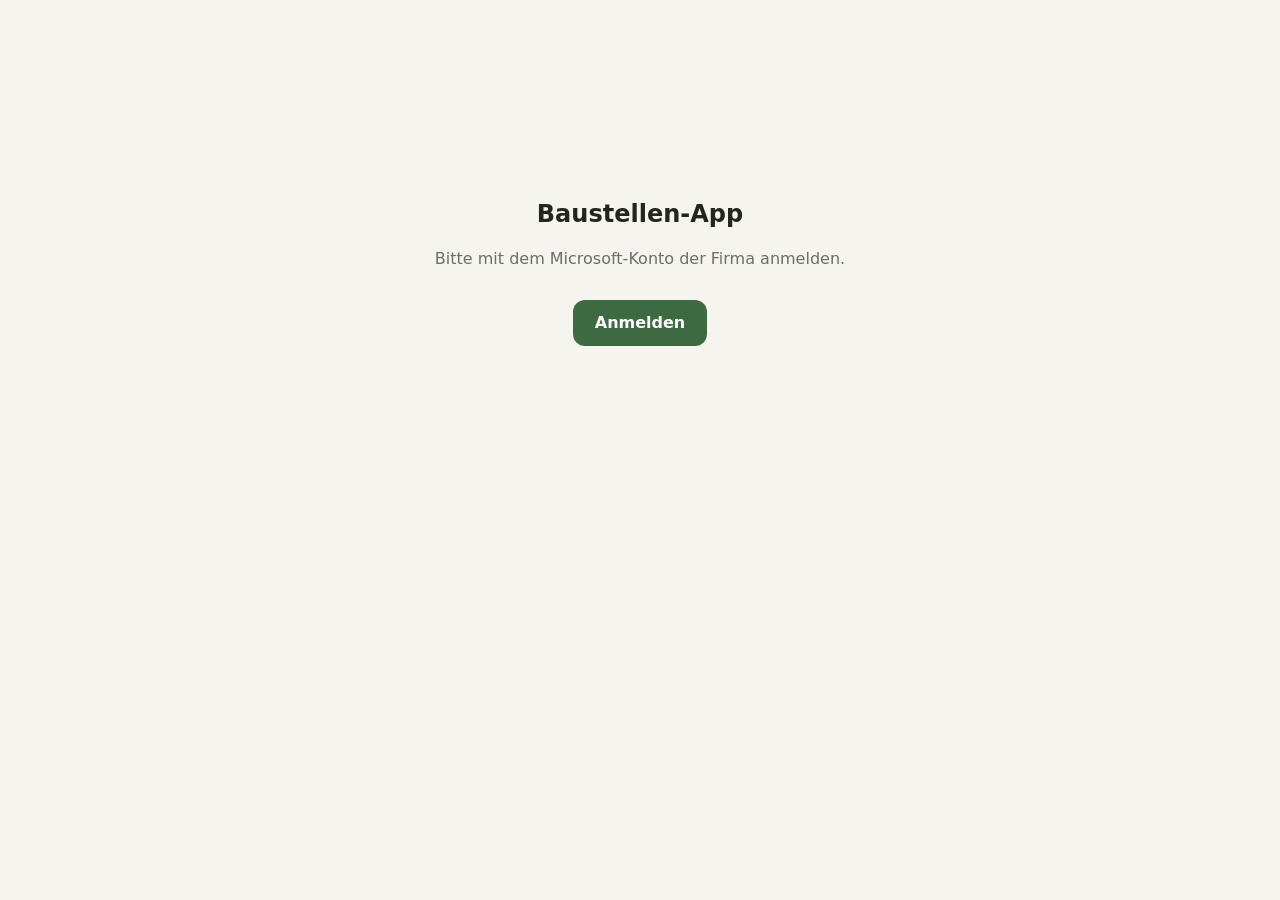
<file: index.html>
﻿<!doctype html>
<html lang="de">
<head>
<meta charset="utf-8">
<meta name="viewport" content="width=device-width, initial-scale=1, viewport-fit=cover">
<title>Baustellen-App</title>
<meta name="theme-color" content="#3d6a41">
<meta name="apple-mobile-web-app-capable" content="yes">
<meta name="mobile-web-app-capable" content="yes">
<meta name="apple-mobile-web-app-title" content="Baustelle">
<meta name="apple-mobile-web-app-status-bar-style" content="default">
<link rel="manifest" href="manifest.webmanifest">
<link rel="icon" href="icons/icon-192.png">
<link rel="apple-touch-icon" href="icons/apple-touch-icon.png">
<link rel="stylesheet" href="style.css?v=28">
</head>
<body>
<div id="app"></div>

<div id="viewer" hidden>
  <div class="v-bar">
    <button id="v-close" aria-label="Schließen">✕</button>
    <div id="v-title" class="v-title"></div>
    <button id="v-prev" aria-label="Vorherige Seite">‹</button>
    <span id="v-page" class="v-page"></span>
    <button id="v-next" aria-label="Nächste Seite">›</button>
    <button id="v-fit" aria-label="Ganzen Plan einpassen">⤢</button>
    <button id="v-ext" aria-label="Original-PDF im Browser öffnen">↗</button>
  </div>
  <div class="v-tools" id="v-tools">
    <button id="t-draw" aria-label="Mit dem Finger zeichnen (der Stift zeichnet immer)"><svg class="ic" viewBox="0 0 24 24"><path d="M17 3l4 4L8 20H4v-4z"/><path d="m14 6 4 4"/></svg></button>
    <button class="col on" data-c="#d62828" style="--c:#d62828" aria-label="Rot"></button>
    <button class="col" data-c="#1d4ed8" style="--c:#1d4ed8" aria-label="Blau"></button>
    <button class="col" data-c="#111111" style="--c:#111111" aria-label="Schwarz"></button>
    <button class="col" data-c="#ffd60a" data-a="0.45" data-m="4" style="--c:#ffd60a" aria-label="Marker gelb"></button>
    <button class="wd" data-w="2" aria-label="Dünn"><i style="height:2px"></i></button>
    <button class="wd on" data-w="4" aria-label="Mittel"><i style="height:4px"></i></button>
    <button class="wd" data-w="8" aria-label="Dick"><i style="height:7px"></i></button>
    <button id="t-erase" aria-label="Radierer: Skizze oder Messung antippen, um sie zu löschen"><svg class="ic" viewBox="0 0 24 24"><path d="M7 21h13"/><path d="M5.5 16.5 15 7l4 4-8.5 8.5H7.5z"/><path d="m10 12 4 4"/></svg></button>
    <button id="t-text" aria-label="Text einfügen: Stelle anklicken und schreiben, Enter = fertig. Vorhandenen Text anklicken = ändern, ziehen = verschieben"><svg class="ic" viewBox="0 0 24 24"><path d="M5 6V4h14v2"/><path d="M12 4v16"/><path d="M9 20h6"/></svg></button>
    <button id="t-rechteck" aria-label="Rechteck aufziehen (mit Umschalttaste: Quadrat)"><svg class="ic" viewBox="0 0 24 24"><rect x="4" y="6" width="16" height="12" rx="1"/></svg></button>
    <button id="t-kreis" aria-label="Kreis aufziehen (mit Umschalttaste: exakter Kreis)"><svg class="ic" viewBox="0 0 24 24"><circle cx="12" cy="12" r="8"/></svg></button>
    <button id="t-pfeil" aria-label="Pfeil ziehen: vom Anfang zur Spitze"><svg class="ic" viewBox="0 0 24 24"><path d="M5 19 18 6"/><path d="M10 6h8v8"/></svg></button>
    <span class="v-sep"></span>
    <button id="t-mline" aria-label="Strecke messen: Punkte antippen, dann Fertig"><svg class="ic" viewBox="0 0 24 24"><path d="M3 17 17 3l4 4L7 21z"/><path d="m7 13 2 2m1-5 2 2m1-5 2 2"/></svg></button>
    <button id="t-marea" aria-label="Fläche messen: Eckpunkte antippen, dann Fertig"><svg class="ic" viewBox="0 0 24 24"><path d="M4 8l7-5 9 6-3 11H6z" fill="currentColor" fill-opacity=".15"/><circle cx="4" cy="8" r="1.4"/><circle cx="11" cy="3" r="1.4"/><circle cx="20" cy="9" r="1.4"/><circle cx="17" cy="20" r="1.4"/><circle cx="6" cy="20" r="1.4"/></svg></button>
    <button id="t-scale" class="t-txt" aria-label="Maßstab des Plans einstellen oder kalibrieren">1:?</button>
    <span class="v-sep"></span>
    <button id="t-undo" aria-label="Rückgängig: letzte Skizze oder Messung zurücknehmen"><svg class="ic" viewBox="0 0 24 24"><path d="M9 14 4 9l5-5"/><path d="M4 9h10.5a5.5 5.5 0 0 1 0 11H11"/></svg></button>
    <button id="t-eye" aria-label="Skizzen und Messungen ein- oder ausblenden"><svg class="ic" viewBox="0 0 24 24"><path d="M2 12s3.5-7 10-7 10 7 10 7-3.5 7-10 7S2 12 2 12z"/><circle cx="12" cy="12" r="3"/><path class="ic-aus" d="M3 3l18 18"/></svg></button>
    <button id="t-clear" aria-label="Alle Skizzen und Messungen auf diesem Plan löschen"><svg class="ic" viewBox="0 0 24 24"><path d="M3 6h18"/><path d="M8 6V4h8v2"/><path d="M6 6l1 14h10l1-14"/><path d="M10 11v5m4-5v5"/></svg></button>
    <span class="v-sep"></span>
    <button id="t-shot" aria-label="Ausschnitt als Bild teilen: genau das, was gerade zu sehen ist, als JPEG"><svg class="ic" viewBox="0 0 24 24"><path d="M3 8V5a2 2 0 0 1 2-2h3m8 0h3a2 2 0 0 1 2 2v3m0 8v3a2 2 0 0 1-2 2h-3M8 21H5a2 2 0 0 1-2-2v-3"/><circle cx="12" cy="12" r="3.5"/></svg></button>
    <button id="t-share" aria-label="Ganzen Plan teilen (PDF, mit Skizzen)"><svg class="ic" viewBox="0 0 24 24"><path d="M12 15V3"/><path d="m7.5 7.5 4.5-4.5 4.5 4.5"/><path d="M8 11H6a2 2 0 0 0-2 2v7a2 2 0 0 0 2 2h12a2 2 0 0 0 2-2v-7a2 2 0 0 0-2-2h-2"/></svg></button>
  </div>
  <div id="v-wrap">
    <div id="v-stage"><canvas id="v-canvas"></canvas></div><canvas id="v-hi"></canvas><canvas id="v-ink"></canvas>
    <div class="v-panel" id="v-scale" hidden>
      <div class="v-panel-row"><b>Maßstab des Plans</b><button id="v-scale-close" aria-label="Schließen">✕</button></div>
      <p class="hint">Für Strecke und Fläche muss der Maßstab bekannt sein.</p>
      <select id="v-scale-sel">
        <option value="">Maßstab wählen …</option>
        <option value="20">1 : 20</option>
        <option value="25">1 : 25</option>
        <option value="50">1 : 50</option>
        <option value="75">1 : 75</option>
        <option value="100">1 : 100</option>
        <option value="150">1 : 150</option>
        <option value="200">1 : 200</option>
        <option value="250">1 : 250</option>
        <option value="500">1 : 500</option>
        <option value="1000">1 : 1000</option>
      </select>
      <button class="wide" id="v-scale-calib">Stattdessen kalibrieren: bekannte Strecke antippen</button>
    </div>
  </div>
  <div id="v-msg" class="v-msg"></div>
</div>

<script src="config.js?v=28"></script>
<script src="lib/msal-browser.min.js"></script>
<script src="lib/pdf.min.js"></script>
<script src="app.js?v=28"></script>
<script src="ink.js?v=28"></script>
</body>
</html>
</file>
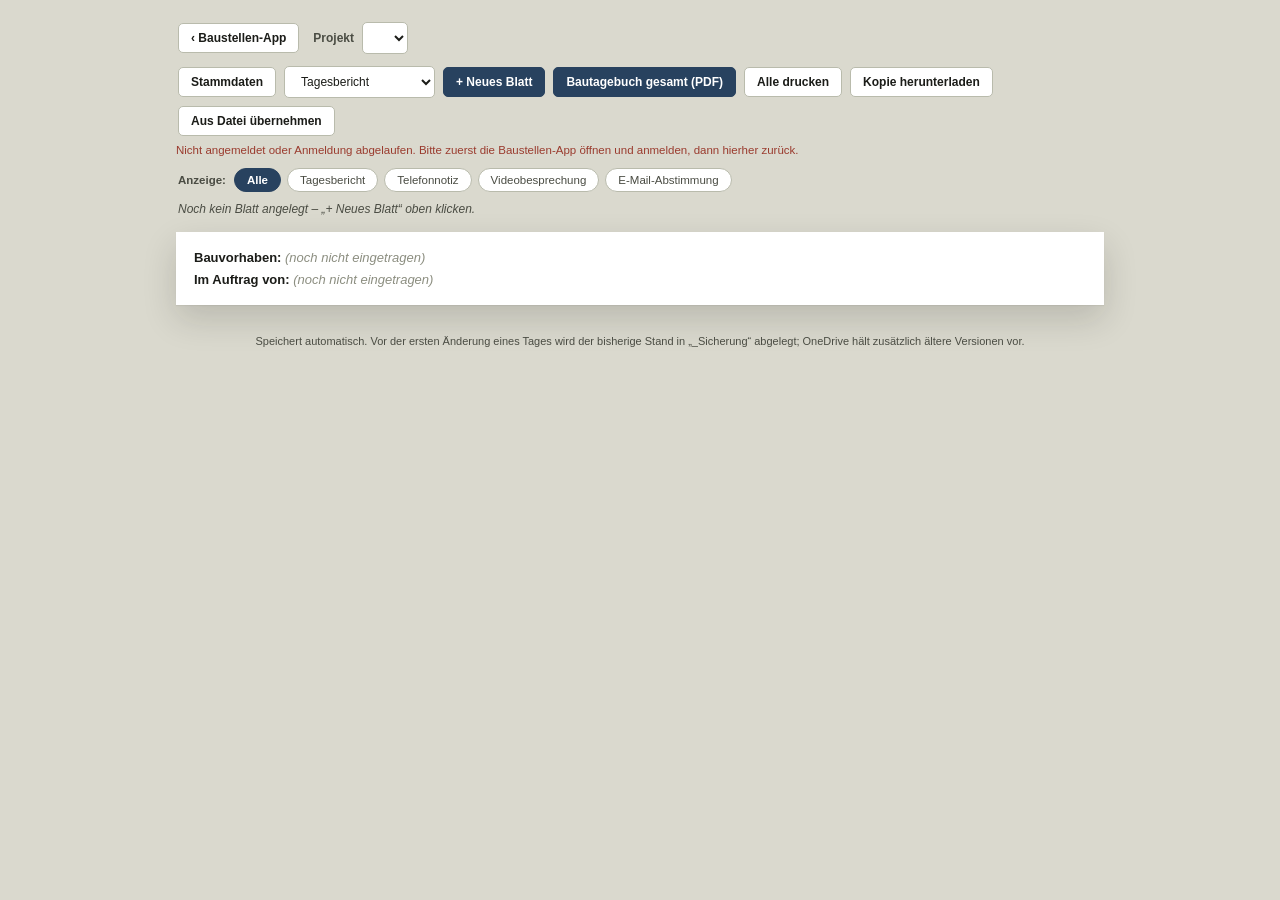
<file: bautagebuch.html>
<!doctype html>
<html lang="de">
<head>
<meta charset="utf-8">
<meta name="viewport" content="width=device-width, initial-scale=1">
<title>Bautagebuch</title>
<link rel="icon" href="icons/icon-192.png">
<link rel="stylesheet" href="bautagebuch.css?v=2">
</head>
<body>
<div class="app loading" id="appRoot">

  <div class="projbar">
    <a class="btn" href="./">&lsaquo; Baustellen-App</a>
    <label class="projbar-l" for="projSel">Projekt</label>
    <select class="btn type-select" id="projSel"></select>
  </div>

  <div class="toolbar">
    <button class="btn" id="stammdatenBtn">Stammdaten</button>
    <select class="btn type-select" id="newSheetType" title="Art des neuen Blatts">
      <option value="tagesbericht">Tagesbericht</option>
      <option value="telefonnotiz">Telefonnotiz</option>
      <option value="videobesprechung">Videobesprechung</option>
      <option value="email">E-Mail-Abstimmung</option>
    </select>
    <button class="btn primary" id="addDayBtn">+ Neues Blatt</button>
    <button class="btn primary" id="gesamtBtn" title="Alle Blätter als ein PDF im Projektordner ablegen">Bautagebuch gesamt (PDF)</button>
    <button class="btn" id="printAllBtn">Alle drucken</button>
    <button class="btn" id="exportBtn" title="Kopie mit allen Fotos als eine Datei herunterladen">Kopie herunterladen</button>
    <button class="btn" id="importBtn" title="Export aus dem alten Bautagebuch-Tool übernehmen">Aus Datei übernehmen</button>
    <input type="file" id="importFile" accept="application/json" style="display:none">
    <span class="save-note" id="saveNote">&nbsp;</span>
  </div>
  <div class="toolbar-note" id="toolbarNote">&nbsp;</div>
  <div class="konflikt" id="konfliktBox" hidden></div>

  <div class="filter-row" id="filterRow">
    <span class="filter-label">Anzeige:</span>
    <button type="button" class="filter-chip active" data-filter="all">Alle</button>
    <button type="button" class="filter-chip" data-filter="tagesbericht">Tagesbericht</button>
    <button type="button" class="filter-chip" data-filter="telefonnotiz">Telefonnotiz</button>
    <button type="button" class="filter-chip" data-filter="videobesprechung">Videobesprechung</button>
    <button type="button" class="filter-chip" data-filter="email">E-Mail-Abstimmung</button>
  </div>

  <div class="day-nav" id="dayNav"></div>

  <div class="project-head">
    <div class="row"><b>Bauvorhaben:</b> <span id="bauvorhabenDisplay" class="ph-value"></span></div>
    <div class="row"><b>Im Auftrag von:</b> <span id="auftraggeberDisplay" class="ph-value"></span></div>
  </div>

  <div id="daysContainer"></div>

  <footer class="note"><span id="storeHint"></span><br>Speichert automatisch. Vor der ersten &Auml;nderung eines Tages wird der bisherige Stand in &bdquo;_Sicherung&ldquo; abgelegt; OneDrive h&auml;lt zus&auml;tzlich &auml;ltere Versionen vor.</footer>

  <div class="modal-overlay" id="stammdatenOverlay">
    <div class="modal-panel">
      <div class="modal-head"><h2>Stammdaten</h2><button type="button" class="modal-close" id="stammdatenClose">&times;</button></div>
      <div class="modal-body">
        <p class="modal-hint">Gilt projektweit und wird als Vorschlag f&uuml;r neue Bl&auml;tter &uuml;bernommen &ndash; einzelne Bl&auml;tter lassen sich trotzdem individuell anpassen.</p>
        <label class="modal-field">Bauvorhaben<input type="text" id="sdBauvorhaben" placeholder="z. B. Freianlagen Albsiedlung Karlsruhe"></label>
        <label class="modal-field">Im Auftrag von<input type="text" id="sdAuftraggeber" placeholder="z. B. B&uuml;ro Hink Landschaftsarchitektur GmbH"></label>
        <label class="modal-field">Verfasser (Rolle)<input type="text" id="sdVerfasserRolle" placeholder="M. Eng. Christian Kulle, freier Landschaftsarchitekt"></label>
        <label class="modal-field">Ort/Art (Standard f&uuml;r neue Tage)<input type="text" id="sdOrtArt" placeholder="z. B. Baustelle, ..."></label>
      </div>
      <div class="modal-foot"><button type="button" class="btn primary" id="stammdatenDone">Fertig</button></div>
    </div>
  </div>
</div>

<script src="config.js?v=11"></script>
<script src="lib/msal-browser.min.js"></script>
<script src="bautagebuch.js?v=3"></script>
</body>
</html>
</file>
<file: style.css>
:root {
  --bg: #f5f4ee; --card: #ffffff; --border: #ddd9cb; --text: #22271e; --muted: #6b705f;
  --accent: #3d6a41; --accent-soft: #e3ece2; --warn: #a8491d; --warn-soft: #f6e6dc; --bar: #e8e5d8; --titel: #e9f1e5;
  --sat: env(safe-area-inset-top, 0px); --sab: env(safe-area-inset-bottom, 0px);
}
@media (prefers-color-scheme: dark) {
  :root:not([data-theme="light"]) {
    --bg: #161915; --card: #1f231c; --border: #333829; --text: #e7eadf; --muted: #9aa08c;
    --accent: #7fb384; --accent-soft: #25301f; --warn: #e08a5c; --warn-soft: #3a2a20; --bar: #2c3125; --titel: #232b1f;
  }
}
* { box-sizing: border-box; -webkit-tap-highlight-color: transparent; }
html, body { margin: 0; background: var(--bg); color: var(--text); }
body { font: 16px/1.4 system-ui, -apple-system, "Segoe UI", sans-serif; padding-bottom: calc(var(--sab) + 24px); }
button { font: inherit; color: inherit; background: none; border: 0; cursor: pointer; }
.num, .mono { font-family: ui-monospace, "SF Mono", "IBM Plex Mono", Menlo, Consolas, monospace; font-variant-numeric: tabular-nums; }

/* Kopfzeile */
.top { position: sticky; top: 0; z-index: 10; background: var(--bg); padding: calc(var(--sat) + 10px) 14px 8px; border-bottom: 1px solid var(--border); }
.top-row { display: flex; align-items: center; gap: 8px; }
.top h1 { flex: 1; margin: 0; font-size: 19px; font-weight: 700; white-space: nowrap; overflow: hidden; text-overflow: ellipsis; }
.icon-btn { width: 38px; height: 38px; border-radius: 10px; font-size: 20px; display: grid; place-items: center; }
.icon-btn:active { background: var(--accent-soft); }
.tabs { display: flex; gap: 6px; margin-top: 8px; background: var(--bar); padding: 3px; border-radius: 12px; }
.tabs a { flex: 1; text-align: center; padding: 8px 0; border-radius: 9px; text-decoration: none; color: var(--muted); font-weight: 600; }
.tabs a.on { background: var(--card); color: var(--text); box-shadow: 0 0 0 1px var(--border); }
.wrap { padding: 12px 14px; max-width: 900px; margin: 0 auto; }

/* Start */
.card { background: var(--card); border: 1px solid var(--border); border-radius: 14px; padding: 14px; margin-bottom: 10px; }
a.proj { display: block; text-decoration: none; color: inherit; }
a.proj:active { background: var(--accent-soft); }
.proj .name { font-weight: 700; font-size: 17px; }
.proj .sub { color: var(--muted); font-size: 14px; margin-top: 2px; }
.h-small { font-size: 13px; text-transform: uppercase; letter-spacing: .05em; color: var(--muted); margin: 18px 2px 8px; }

/* KPI */
.kpis { display: grid; grid-template-columns: repeat(3, 1fr); gap: 8px; margin-bottom: 10px; }
.kpi { background: var(--card); border: 1px solid var(--border); border-radius: 12px; padding: 9px 10px; min-width: 0; }
.kpi .l { font-size: 12px; color: var(--muted); }
.kpi .v { font-size: 15px; font-weight: 700; margin-top: 2px; white-space: nowrap; overflow: hidden; text-overflow: ellipsis; }
.meta { font-size: 13px; color: var(--muted); margin: 0 2px 10px; }
.note { border-radius: 10px; padding: 8px 10px; font-size: 14px; margin-bottom: 10px; background: var(--accent-soft); }
.note.warn { background: var(--warn-soft); color: var(--warn); }

/* Suche und Filter */
.search { position: sticky; top: 0; z-index: 5; }
input[type=search] { width: 100%; font: inherit; padding: 11px 12px; border-radius: 12px; border: 1px solid var(--border); background: var(--card); color: var(--text); }
.chips { display: flex; gap: 6px; overflow-x: auto; padding: 8px 0 4px; scrollbar-width: none; }
.chips::-webkit-scrollbar { display: none; }
.chip { flex: none; padding: 6px 12px; border-radius: 999px; border: 1px solid var(--border); background: var(--card); font-size: 14px; }
.chip.on { background: var(--accent); border-color: var(--accent); color: #fff; }

/* LV */
details.grp { background: var(--card); border: 1px solid var(--border); border-radius: 14px; margin-bottom: 10px; overflow: hidden; }
details.grp > summary { list-style: none; padding: 12px 14px; cursor: pointer; }
details.grp > summary::-webkit-details-marker { display: none; }
.g-title { display: flex; justify-content: space-between; gap: 8px; font-weight: 700; }
.g-title .arrow { color: var(--muted); transition: transform .15s; }
details[open] .g-title .arrow { transform: rotate(90deg); }
/* LV-Titel blassgrün hinterlegt, damit sie sich aufgeklappt von den Positionen (weiß) abheben */
details.grp[data-g] > summary { background: var(--titel); }
.g-sub { display: flex; justify-content: space-between; font-size: 13px; color: var(--muted); margin-top: 4px; }
.bar { height: 8px; background: var(--bar); border-radius: 99px; overflow: hidden; position: relative; margin-top: 6px; }
.bar > i { display: block; height: 100%; background: var(--accent); border-radius: 99px; }
.bar.over > i { background: var(--warn); }
.pos { border-top: 1px solid var(--border); padding: 11px 14px; }
.pos-head { display: block; }
.pos .nr { display: block; font-size: 13px; line-height: 1.2; margin-bottom: 2px; color: var(--accent); font-weight: 700; }
.pos .kurz { font-weight: 600; overflow-wrap: anywhere; }
.pos-num { display: flex; justify-content: space-between; gap: 8px; font-size: 14px; margin-top: 4px; color: var(--muted); }
.pos-num b { color: var(--text); font-weight: 600; }
.pos-ist { display: flex; justify-content: space-between; font-size: 13px; margin-top: 5px; }
.pos-ist .p { font-weight: 700; }
.pos-ist .p.over { color: var(--warn); }
.tag { font-size: 11px; border-radius: 6px; padding: 1px 6px; background: var(--warn-soft); color: var(--warn); margin-left: 4px; white-space: nowrap; }
.tag.g { background: var(--accent-soft); color: var(--accent); }
.detail { margin-top: 8px; padding: 10px; border-radius: 10px; background: var(--bg); font-size: 14px; white-space: pre-wrap; overflow-wrap: anywhere; }
.detail .dl { color: var(--muted); font-size: 13px; margin-bottom: 6px; white-space: normal; }
.pos.open .kurz { white-space: normal; }
.pos { cursor: pointer; }
mark { background: #ffe58a; color: #22271e; border-radius: 3px; }

/* Bauzeitenplan (wie im BGS-Dashboard) */
.gantt-card { background: var(--card); border: 1px solid var(--border); border-radius: 12px; padding: 14px 18px 14px; margin-bottom: 12px; }
.gantt-wrap { display: flex; }
.gantt-labels { flex: none; width: 190px; padding-top: 40px; }
.gantt-scroll { flex: 1; min-width: 0; overflow-x: auto; cursor: grab; }
.gantt-inner { min-width: 480px; padding-top: 20px; padding-right: 4px; }
.gantt-months { font-size: 11.5px; color: var(--muted); margin-bottom: 4px; position: relative; height: 16px; }
.gantt-months span { position: absolute; transform: translateX(-1px); white-space: nowrap; }
.gantt-plot { position: relative; }
.gantt-label { position: absolute; left: 0; width: 182px; font-size: 12.5px; padding-right: 8px; white-space: nowrap; overflow: hidden; text-overflow: ellipsis; }
.gantt-label .code { color: var(--muted); font-family: ui-monospace, "SF Mono", "IBM Plex Mono", Menlo, Consolas, monospace; font-size: 11.5px; margin-right: 5px; }
.gantt-grid-line { position: absolute; top: 0; bottom: 0; width: 1px; background: var(--border); }
.gantt-ferien { position: absolute; top: 0; bottom: 0; background: var(--warn-soft); opacity: .55; }
.gantt-today { position: absolute; top: -2px; width: 2px; background: var(--warn); z-index: 3; }
.gantt-today-label { position: absolute; top: -38px; transform: translateX(-50%); font-size: 11px; font-weight: 700; color: var(--warn); white-space: nowrap; font-family: ui-monospace, "SF Mono", "IBM Plex Mono", Menlo, Consolas, monospace; }
.gantt-bar { position: absolute; height: 14px; border-radius: 4px; background: var(--accent); min-width: 5px; opacity: .85; }
.gantt-bar.done { opacity: 1; }
.gantt-bar.future { background: color-mix(in srgb, var(--accent) 38%, var(--card)); opacity: 1; }
.gantt-date { position: absolute; font-size: 10.5px; color: var(--muted); white-space: nowrap; font-family: ui-monospace, "SF Mono", "IBM Plex Mono", Menlo, Consolas, monospace; line-height: 14px; }
.gantt-legend { display: flex; gap: 16px; margin-top: 10px; font-size: 11.5px; color: var(--muted); flex-wrap: wrap; }
.gantt-legend .sw { display: inline-block; width: 11px; height: 11px; border-radius: 3px; margin-right: 5px; vertical-align: -1px; }
@media (max-width: 600px) {
  .gantt-card { padding: 12px 10px; }
  .gantt-labels { width: 130px; }
  .gantt-label { width: 126px; font-size: 11.5px; }
  .gantt-inner { min-width: 480px; }
}

/* Pläne */
.plan { display: flex; gap: 12px; align-items: center; text-decoration: none; color: inherit; width: 100%; text-align: left; padding: 12px 14px; }
.plan:active { background: var(--accent-soft); }
.plan .pi { flex: none; width: 36px; height: 44px; border-radius: 6px; background: var(--accent-soft); color: var(--accent); display: grid; place-items: center; font-size: 11px; font-weight: 700; }
.plan .pn { font-weight: 600; overflow-wrap: anywhere; }
.plan .pm { font-size: 13px; color: var(--muted); }
.plan.old { opacity: .6; }
.pl-h { font-size: 15px; margin: 18px 2px 8px; }
.pl-h:first-child { margin-top: 0; }
.pl-h span { font-size: 13px; font-weight: 400; color: var(--muted); }

/* Fotos hochladen */
.btn.fo-pick { display: block; text-align: center; margin-top: 4px; cursor: pointer; }
.fo-grp { margin-top: 16px; }
.fo-h { display: flex; flex-wrap: wrap; justify-content: space-between; gap: 4px 10px; margin: 0 2px 8px; }
.fo-cnt { font-size: 13px; color: var(--muted); }
.fo-dest { display: flex; flex-wrap: wrap; align-items: center; gap: 6px 8px; margin-bottom: 10px; font-size: 14px; color: var(--muted); }
.fo-dest select, .fo-dest input { flex: 1 1 160px; min-width: 0; font: inherit; font-size: 15px; padding: 9px 10px; border-radius: 10px; border: 1px solid var(--border); background: var(--card); color: var(--text); }
.fo-grid { display: grid; grid-template-columns: repeat(3, 1fr); gap: 4px; }
@media (min-width: 600px) { .fo-grid { grid-template-columns: repeat(5, 1fr); } }
.fo-it { position: relative; aspect-ratio: 1; padding: 0; border-radius: 8px; overflow: hidden; background: var(--bar); }
.fo-it img { width: 100%; height: 100%; object-fit: cover; display: block; transition: opacity .15s; }
.fo-chk { position: absolute; top: 5px; right: 5px; width: 24px; height: 24px; border-radius: 50%; display: grid; place-items: center; font-size: 14px; font-weight: 700; background: var(--accent); color: #fff; box-shadow: 0 0 0 2px #fff; }
.fo-it.off img { opacity: .35; }
.fo-it.off .fo-chk { background: rgba(0,0,0,.35); color: transparent; }
.fo-st { position: absolute; left: 0; right: 0; bottom: 0; font-size: 11px; font-weight: 700; color: #fff; padding: 12px 4px 4px; background: linear-gradient(transparent, rgba(0,0,0,.65)); }
.fo-st:empty { display: none; }
.fo-bar { position: absolute; left: 0; right: 0; bottom: 0; height: 4px; background: rgba(255,255,255,.4); display: none; }
.fo-bar i { display: block; height: 100%; background: var(--accent); }
.fo-it.st-run .fo-bar { display: block; }
.fo-it.st-err .fo-st { background: var(--warn); }
.fo-it.st-ok .fo-chk, .fo-it.st-da .fo-chk { display: none; }
.fo-foot { position: sticky; bottom: 0; display: flex; gap: 8px; padding: 10px 0 calc(var(--sab) + 6px); background: var(--bg); margin-top: 12px; }
.fo-foot .btn { margin-top: 0; flex: 1; }
.fo-foot .btn.sec { flex: 0 0 auto; background: var(--accent-soft); color: var(--accent); }
.btn:disabled { opacity: .45; }

.center { text-align: center; padding: 60px 24px; color: var(--muted); }
.center h2 { color: var(--text); margin: 0 0 8px; }
.btn { display: inline-block; margin-top: 14px; padding: 12px 22px; border-radius: 12px; background: var(--accent); color: #fff; font-weight: 700; }
.btn .ic { width: 18px; height: 18px; vertical-align: -3px; margin-right: 4px; }
.btn.sec { background: var(--accent-soft); color: var(--accent); }

/* Fotoarchiv */
.fa-ord .g-sub { align-items: center; }
.fa-alle { font-size: 13px; font-weight: 600; color: var(--accent); padding: 4px 8px; border-radius: 8px; background: var(--accent-soft); }
.fa-grid { padding: 0 10px 12px; }
.fa-it { position: relative; aspect-ratio: 1; border-radius: 8px; overflow: hidden; background: var(--bar); cursor: zoom-in; }
.fa-it img { width: 100%; height: 100%; object-fit: cover; display: block; }
.fa-leer { display: grid; place-items: center; height: 100%; font-size: 10px; color: var(--muted); padding: 4px; text-align: center; overflow-wrap: anywhere; }
.fa-chk { position: absolute; top: 0; right: 0; width: 44px; height: 44px; display: grid; place-items: center; font-size: 0; cursor: pointer; }
.fa-chk::before { content: "✓"; width: 24px; height: 24px; border-radius: 50%; display: grid; place-items: center; font-size: 14px; font-weight: 700;
  color: transparent; background: rgba(0,0,0,.25); box-shadow: 0 0 0 2px #fff; }
.fa-it.sel .fa-chk::before { background: var(--accent); color: #fff; }
.fa-it.sel { box-shadow: inset 0 0 0 3px var(--accent); }
.fa-it.sel img { opacity: .85; }
.fa-bar { position: sticky; bottom: 0; z-index: 6; background: var(--card); border: 1px solid var(--border); border-radius: 14px; padding: 10px 12px calc(var(--sab) + 10px); margin-top: 12px; box-shadow: 0 -4px 16px rgba(0,0,0,.08); }
.fa-row { display: flex; flex-wrap: wrap; gap: 8px; align-items: center; }
.fa-row + .fa-row { margin-top: 8px; }
.fa-row .btn { margin-top: 0; padding: 10px 16px; }
.fa-klein { font-size: 13px; color: var(--muted); display: flex; align-items: center; gap: 6px; margin-left: auto; }
.fa-msg { font-size: 13px; color: var(--muted); margin-bottom: 8px; }
#fa-lb { position: fixed; inset: 0; z-index: 200; background: #111; display: flex; flex-direction: column; color: #fff; }
#fa-lb[hidden] { display: none; }
.lb-top { display: flex; align-items: center; gap: 6px; padding: calc(var(--sat) + 8px) 10px 8px; }
.lb-t { flex: 1; font-size: 14px; font-weight: 600; white-space: nowrap; overflow: hidden; text-overflow: ellipsis; }
.lb-b { width: 42px; height: 42px; border-radius: 10px; font-size: 20px; display: grid; place-items: center; color: #fff; }
.lb-b:active, .lb-b:hover { background: rgba(255,255,255,.12); }
.lb-sel { font-size: 16px; font-weight: 700; box-shadow: inset 0 0 0 2px rgba(255,255,255,.6); }
.lb-sel.on { background: var(--accent); box-shadow: none; }
.lb-bild { flex: 1; display: grid; place-items: center; overflow: hidden; touch-action: pan-y; }
.lb-bild img { max-width: 100%; max-height: 100%; object-fit: contain; }
.lb-pf { position: absolute; top: 50%; transform: translateY(-50%); width: 48px; height: 64px; font-size: 34px; color: #fff; background: rgba(0,0,0,.35); border-radius: 10px; }
.lb-pf.l { left: 8px; } .lb-pf.r { right: 8px; }
.lb-msg { position: absolute; left: 0; right: 0; bottom: calc(var(--sab) + 20px); text-align: center; }
.lb-msg span { display: inline-block; background: rgba(0,0,0,.7); padding: 8px 14px; border-radius: 10px; font-size: 14px; }
.lb-msg .btn { margin-top: 0; }

/* Protokolle */
.pr-row { display: grid; grid-template-columns: 110px 1fr auto; align-items: center; gap: 12px; padding: 12px 14px; }
.pr-d { font-weight: 700; }
.pr-t { overflow-wrap: anywhere; }
.pr-k { display: flex; gap: 8px; align-items: center; flex-wrap: wrap; justify-content: flex-end; }
.pr-b { margin-top: 0; padding: 7px 14px; text-decoration: none; font-size: 14px; }
.pr-b.off { opacity: .4; pointer-events: none; }
.pr-web { font-size: 12px; color: var(--muted); }
.spin { display: inline-block; width: 22px; height: 22px; border: 3px solid var(--border); border-top-color: var(--accent); border-radius: 50%; animation: sp 0.8s linear infinite; }
@keyframes sp { to { transform: rotate(360deg); } }

/* PDF-Viewer */
#viewer { position: fixed; inset: 0; z-index: 100; background: #2b2d28; display: flex; flex-direction: column; }
#viewer[hidden] { display: none; }
.v-bar { display: flex; align-items: center; gap: 2px; padding: calc(var(--sat) + 6px) 8px 6px; background: var(--bg); border-bottom: 1px solid var(--border); }
.v-bar button { width: 40px; height: 40px; font-size: 20px; border-radius: 10px; }
.v-bar button:active { background: var(--accent-soft); }
.v-title { flex: 1; font-size: 14px; font-weight: 600; white-space: nowrap; overflow: hidden; text-overflow: ellipsis; padding: 0 4px; }
.v-page { font-size: 13px; min-width: 34px; text-align: center; color: var(--muted); }
#v-wrap { flex: 1; position: relative; overflow: hidden; touch-action: none; background: #ffffff; }
#v-stage { position: absolute; left: 0; top: 0; transform-origin: 0 0; will-change: transform; }
.v-tools { display: flex; align-items: center; gap: 4px; overflow-x: auto; padding: 4px 8px; background: var(--bg); border-bottom: 1px solid var(--border); scrollbar-width: none; }
.v-tools::-webkit-scrollbar { display: none; }
button, .v-tools button { -webkit-touch-callout: none; -webkit-user-select: none; user-select: none; }
.v-tools button { flex: none; width: 38px; height: 38px; border-radius: 10px; font-size: 19px; display: grid; place-items: center; }
.v-tools button:disabled { opacity: .35; }
.v-tools button.on { background: var(--accent-soft); box-shadow: inset 0 0 0 2px var(--accent); }
.v-tools .col { width: 30px; height: 30px; margin: 0 2px; border-radius: 50%; background: var(--c); box-shadow: none; border: 3px solid var(--bg); outline: 2px solid transparent; }
.v-tools .col.on { background: var(--c); outline-color: var(--text); box-shadow: none; }
.v-tools .wd i { display: block; width: 20px; background: var(--text); border-radius: 3px; }
.v-sep { flex: none; width: 1px; height: 24px; background: var(--border); margin: 0 2px; align-self: center; }
.ic { width: 21px; height: 21px; fill: none; stroke: currentColor; stroke-width: 1.9; stroke-linecap: round; stroke-linejoin: round; pointer-events: none; }
.ic circle { fill: currentColor; stroke: none; }
.ic path[fill] { stroke: currentColor; }
#t-eye .ic circle, #t-kreis .ic circle { fill: none; stroke: currentColor; }
#t-eye .ic-aus { display: none; }
#t-eye.aus .ic-aus { display: inline; }
.v-tools button.t-txt { width: auto; min-width: 44px; padding: 0 7px; font-size: 13px; font-weight: 700; font-variant-numeric: tabular-nums; border: 1.5px solid var(--border); }
/* Erklär-Blase: am PC beim Draufzeigen, am Handy/iPad bei langem Drücken */
.tip { position: fixed; z-index: 300; max-width: min(280px, calc(100vw - 16px)); background: #222; color: #fff; font-size: 13px; line-height: 1.35; padding: 7px 10px; border-radius: 8px; pointer-events: none; box-shadow: 0 4px 14px rgba(0,0,0,.3); }
.v-panel { position: absolute; top: 8px; left: 8px; right: 8px; max-width: 340px; margin: 0 auto; background: var(--card); border: 1px solid var(--border); border-radius: 14px; padding: 14px; z-index: 20; box-shadow: 0 8px 24px rgba(0,0,0,.3); }
.v-panel-row { display: flex; justify-content: space-between; align-items: center; margin-bottom: 8px; }
.v-panel-row button { width: 30px; height: 30px; border-radius: 8px; }
.v-panel .hint { font-size: 13px; color: var(--muted); margin: 0 0 10px; }
.v-panel select { width: 100%; padding: 11px; border-radius: 10px; border: 1px solid var(--border); background: var(--bg); color: var(--text); font: inherit; margin-bottom: 10px; }
.v-panel button.wide { display: block; width: 100%; padding: 11px; border-radius: 10px; background: var(--accent-soft); color: var(--accent); font-weight: 600; font-size: 14px; }
.v-mbar { display: flex; align-items: center; gap: 8px; background: rgba(0,0,0,.78); color: #fff; padding: 9px 10px; border-radius: 12px; pointer-events: auto; flex-wrap: wrap; justify-content: center; }
.v-mbar .v-mval { font-weight: 700; font-variant-numeric: tabular-nums; margin-right: 2px; white-space: nowrap; }
.v-mbar button { background: rgba(255,255,255,.18); color: #fff; border-radius: 8px; padding: 8px 12px; font-size: 14px; white-space: nowrap; }
.v-mbar button:disabled { opacity: .35; }
#v-ink { position: absolute; left: 0; top: 0; width: 100%; height: 100%; pointer-events: none; }
.v-send { pointer-events: auto; background: var(--accent); color: #fff; font-weight: 700; padding: 12px 20px; border-radius: 12px; }
#v-hi { position: absolute; left: 0; top: 0; width: 100%; height: 100%; pointer-events: none; visibility: hidden; }
#v-canvas { display: block; width: 100%; height: 100%; background: #fff; }
.v-msg { position: absolute; left: 0; right: 0; bottom: calc(var(--sab) + 16px); text-align: center; pointer-events: none; }
.v-msg span { display: inline-block; background: rgba(0,0,0,.72); color: #fff; padding: 8px 14px; border-radius: 10px; font-size: 14px; }
.tabs a { min-width: 0; white-space: nowrap; overflow: hidden; text-overflow: ellipsis; }
@media (max-width: 430px) { .tabs { gap: 2px; } .tabs a { font-size: 14px; } }

/* Text im Plan: Eingabefeld an der Stelle, an der der Text sitzen wird */
.v-txt { position: absolute; z-index: 15; margin: 0; border: 1.5px dashed #0a58ca; border-radius: 2px; outline: none; resize: none; overflow: hidden;
  box-sizing: border-box; font-family: system-ui, sans-serif; font-weight: 600; line-height: 1.25; white-space: pre; touch-action: auto; }
.v-txtbar { position: absolute; z-index: 16; border: 1px solid var(--border); border-radius: 12px; box-shadow: 0 4px 14px rgba(0,0,0,.22); overflow: visible; }
.v-txtbar button.t-txt { min-width: 38px; font-size: 14px; }
.fo-ort { margin-bottom: 10px; }
#v-selbar[hidden] { display: none; }
</file>
<file: bautagebuch.css>
:root{
    --backdrop:#DAD9CE;
    --backdrop-2:#CBCABC;
    --paper:#FFFFFF;
    --ink:#1B1C18;
    --ink-soft:#4A4C43;
    --rule:#B9BBAC;
    --rule-soft:#DEDFD5;
    --shade:#E9E9E1;
    --muted:#8C8E80;
    --accent:#28425F;
    --accent-soft:#DDE4EA;
    --danger:#9A3B2E;
    --shadow: 0 1px 1px rgba(20,20,10,0.05), 0 14px 34px rgba(20,20,10,0.16);
  }
  /* Deliberately a single "printed page" look regardless of host theme —
     the whole point is that it always reads like the paper Bautagebuch. */

  *{box-sizing:border-box;}
  html,body{margin:0;padding:0;}
  body{
    background:var(--backdrop);
    color:var(--ink);
    font-family:Arial, Helvetica, "Liberation Sans", sans-serif;
    -webkit-font-smoothing:antialiased;
    -webkit-print-color-adjust:exact;
    print-color-adjust:exact;
  }

  .app{ max-width:960px; margin:0 auto; padding:22px 16px 70px; }
  /* Kurzes Zeitfenster beim ersten Laden, bis IndexedDB den gespeicherten Stand geliefert hat –
     Bedienelemente währenddessen sperren, damit z. B. nicht auf einen leeren Platzhalter gedruckt wird. */
  .app.loading .toolbar{ opacity:0.45; pointer-events:none; }
  .app.loading .day-nav::after{ content:"Lädt…"; font-size:11.5px; font-style:italic; color:var(--ink-soft); }

  /* ---------- Toolbar (app chrome, not part of the "document") ---------- */
  .toolbar{ display:flex; align-items:center; gap:8px; flex-wrap:wrap; margin-bottom:10px; padding:0 2px; }
  .btn{
    font:inherit; font-size:12px; font-weight:bold; border-radius:5px;
    border:1px solid var(--rule); background:var(--paper); color:var(--ink);
    padding:7px 12px; cursor:pointer;
  }
  .btn:hover{ border-color:var(--accent); color:var(--accent); }
  .btn:active{ transform:translateY(1px); }
  .btn.primary{ background:var(--accent); border-color:var(--accent); color:#fff; }
  .btn.primary:hover{ filter:brightness(1.12); color:#fff; }
  .btn.ghost{ background:transparent; border-color:transparent; color:var(--ink-soft); }
  .btn.ghost:hover{ color:var(--danger); border-color:var(--danger); background:transparent; }
  .btn.small{ padding:4px 9px; font-size:11px; border-radius:4px; }
  select.type-select{ cursor:pointer; font-weight:normal; }
  select.type-select:hover{ border-color:var(--accent); color:var(--accent); }
  .save-note{ font-size:11px; color:var(--ink-soft); margin-left:auto; }
  .toolbar-note{ font-size:11.5px; color:var(--danger); min-height:14px; margin:-2px 0 10px; }
  .backup-hint{ font-size:11.5px; color:#8a6d1f; margin:-6px 0 10px; }
  .backup-hint:empty{ display:none; }
  .btn:focus-visible, input:focus-visible, textarea:focus-visible, [contenteditable]:focus-visible{
    outline:2px solid var(--accent); outline-offset:1px;
  }

  /* ---------- Typ-Filter ---------- */
  .filter-row{ display:flex; flex-wrap:wrap; align-items:center; gap:6px; margin:0 2px 10px; }
  .filter-label{ font-size:11.5px; color:var(--ink-soft); font-weight:bold; margin-right:2px; }
  .filter-chip{
    font:inherit; font-size:11.5px; color:var(--ink-soft);
    background:var(--paper); border:1px solid var(--rule); border-radius:20px;
    padding:5px 12px; cursor:pointer;
  }
  .filter-chip:hover{ border-color:var(--accent); color:var(--accent); }
  .filter-chip.active{ background:var(--accent); border-color:var(--accent); color:#fff; font-weight:bold; }
  .filter-empty{ font-size:12.5px; color:var(--ink-soft); font-style:italic; background:var(--paper); box-shadow:var(--shadow); padding:16px 18px; }

  /* ---------- Day navigator chips ---------- */
  .day-nav{ display:flex; flex-wrap:wrap; gap:6px; margin:0 2px 16px; }
  .day-chip{
    font:inherit; font-size:11.5px; font-weight:bold; color:var(--ink-soft);
    background:var(--paper); border:1px solid var(--rule); border-radius:20px;
    padding:5px 12px; cursor:pointer;
  }
  .day-chip:hover{ border-color:var(--accent); color:var(--accent); }
  .day-nav-empty{ font-size:12px; color:var(--ink-soft); font-style:italic; }

  /* ---------- Project head (global, not per day) ---------- */
  .project-head{
    background:var(--paper); box-shadow:var(--shadow); padding:14px 18px;
    margin-bottom:18px; font-size:13px; line-height:1.5;
  }
  .project-head .row{ margin:2px 0; }
  .project-head b{ font-weight:bold; }
  .ph-value{ color:var(--ink); }
  .ph-empty{ color:var(--muted); font-style:italic; }
  [contenteditable]{ cursor:text; }
  .gfield{
    display:inline-block; min-width:60px; border-bottom:1px solid transparent; padding:1px 1px 1px 2px;
  }
  .gfield:empty::before{ content:attr(data-placeholder); color:var(--muted); font-style:italic; }
  .gfield:hover{ border-bottom-color:var(--rule); }
  .gfield:focus{ border-bottom-color:var(--accent); outline:none; }
  .colophon .gfield{ padding:0 1px; }

  /* ---------- The "sheet" (one Tagesbericht) ---------- */
  .day-sheet{ background:var(--paper); box-shadow:var(--shadow); padding:34px 38px 30px; font-size:13px; line-height:1.4; margin-bottom:26px; }
  .letterhead{
    display:flex; justify-content:space-between; align-items:flex-start;
    border-bottom:1px solid var(--ink); padding-bottom:8px; margin-bottom:14px;
  }
  .letterhead .doctype{ font-size:16px; font-weight:bold; color:var(--ink); }
  .letterhead .firm-row{ display:flex; align-items:center; gap:0; }
  .letterhead .firm{ font-size:16px; font-weight:bold; color:var(--ink); text-align:right; }
  .letterhead .logo{ width:34px; height:34px; margin-left:10px; flex-shrink:0; }

  .day-toolbar{
    display:flex; align-items:center; gap:6px; margin:-4px 0 14px; flex-wrap:wrap;
  }
  .day-toolbar .tag{ font-size:11px; color:var(--ink-soft); margin-right:auto; }
  .move-btn{
    background:none; border:1px solid var(--rule); color:var(--ink-soft); cursor:pointer;
    font-size:11px; line-height:1; padding:4px 8px; border-radius:4px;
  }
  .move-btn:hover{ color:var(--accent); border-color:var(--accent); }
  .move-btn:disabled{ color:var(--rule); cursor:default; border-color:var(--rule-soft); }
  .del-day-btn{ color:var(--ink-soft); }
  .del-day-btn:hover{ color:var(--danger); border-color:var(--danger); }
  .collapse-toggle{ font-weight:bold; color:var(--accent); border-color:var(--accent); }
  .collapse-toggle:hover{ background:var(--accent-soft); }
  .day-sheet.collapsed{ padding-bottom:16px; }
  .day-sheet.collapsed .day-toolbar{ margin-bottom:0; }
  .day-sheet.collapsed .day-toolbar .tag{ font-size:13px; font-weight:bold; color:var(--ink); }
  .day-sheet.collapsed .day-body{ display:none; }

  .bauvorhaben-line{ font-weight:bold; margin:2px 0 10px; }

  .meta-table{ width:100%; border-collapse:collapse; margin-bottom:4px; font-size:13px; }
  .meta-table td{ padding:3px 0; vertical-align:baseline; }
  .meta-table td.k{ width:100px; color:var(--ink); }
  .meta-table input[type="text"], .meta-table input[type="date"]{
    font:inherit; font-size:13px; color:var(--ink);
    border:none; border-bottom:1px solid transparent; background:transparent; padding:1px 2px;
  }
  .meta-table input:hover{ border-bottom-color:var(--rule); }
  .meta-table input:focus{ border-bottom-color:var(--accent); outline:none; }
  .nr-input{ width:34px; text-align:center; font-weight:bold; }
  .ortart-input{
    font:inherit; color:var(--ink); border-bottom:1px solid transparent;
    padding:1px 2px; display:inline-block; min-width:60px; width:calc(100% - 4px);
  }
  .ortart-input:empty::before{ content:attr(data-placeholder); color:var(--muted); font-style:normal; }
  .ortart-input:hover{ border-bottom-color:var(--rule); }
  .ortart-input:focus{ border-bottom-color:var(--accent); outline:none; }

  .colophon{ font-size:13px; font-style:italic; color:var(--ink-soft); margin-top:10px; }
  .colophon .gfield{ font-style:italic; }

  /* ---------- generic doc-table ---------- */
  table.doc{ width:100%; border-collapse:collapse; margin-top:16px; font-size:13px; table-layout:fixed; }
  table.doc caption{
    text-align:left; font-weight:bold; background:var(--shade);
    padding:5px 8px; border-bottom:1px solid var(--ink); font-size:13px;
  }
  table.doc thead th{
    text-align:left; font-weight:bold; background:var(--shade);
    border-bottom:1px solid var(--ink); padding:5px 8px 9px; font-size:13px;
  }
  table.doc td{ padding:5px 8px; border-bottom:1px solid var(--rule-soft); vertical-align:top; }
  table.doc tbody tr:last-of-type td{ border-bottom:1px solid var(--rule); }
  .kv-table td.k{ width:150px; color:var(--ink-soft); }
  .kv-table input[type="text"]{
    font:inherit; font-size:13px; color:var(--ink); border:none; border-bottom:1px solid transparent;
    background:transparent; width:100%; padding:2px 2px;
  }
  .kv-table input[type="text"]:hover{ border-bottom-color:var(--rule); }
  .kv-table input[type="text"]:focus{ border-bottom-color:var(--accent); outline:none; }

  /* ---------- Information / Media ---------- */
  .im-table{ margin-top:16px; }
  .im-table th.info-col, .im-table td.info-cell{ width:56%; }
  .im-table th.media-col, .im-table td.media-cell{ width:44%; }
  .info-cell-inner, .media-cell-inner{ min-height:40px; }
  .media-cell-inner{ border-radius:6px; outline:2px dashed transparent; outline-offset:5px; transition:outline-color .12s, background-color .12s; }
  .media-cell-inner.dragover{ outline-color:var(--accent); background:var(--accent-soft); }
  .sonstiges-label{ font-weight:bold; margin:12px 0 2px; font-size:13px; }
  textarea.autogrow{
    font:inherit; font-size:12.5px; line-height:1.55; color:var(--ink); border:none; border-bottom:1px solid transparent;
    background:transparent; width:100%; padding:2px 2px; resize:none; overflow:hidden; min-height:20px; display:block;
  }
  textarea.autogrow:hover{ border-bottom-color:var(--rule); }
  textarea.autogrow:focus{ border-bottom-color:var(--accent); outline:none; }
  textarea.autogrow::placeholder{ font-style:italic; color:var(--muted); }
  /* Druck-Spiegel: pro Zeile ein eigener Flex-Block, damit ein umgebrochener Spiegelstrich
     hängend unter dem ersten Wort weiterläuft statt unter dem "-" selbst. */
  .print-mirror{ display:none; font-size:12.5px; line-height:1.55; }
  .print-mirror .bullet-line{ display:flex; break-inside:avoid; page-break-inside:avoid; }
  .print-mirror .bullet-dash{ flex:0 0 auto; white-space:pre; }
  .print-mirror .bullet-text{ flex:1 1 auto; min-width:0; overflow-wrap:anywhere; word-break:break-word; }
  .print-mirror .plain-line{ min-height:1.55em; }

  .media-drop-hint{
    border:1px dashed var(--rule); border-radius:6px; padding:10px; text-align:center;
    font-size:11px; color:var(--muted); margin-top:8px; pointer-events:none;
  }
  .media-item{ margin-top:12px; margin-bottom:14px; break-inside:avoid; page-break-inside:avoid; }
  .media-item img{ width:100%; height:auto; display:block; border:1px solid var(--rule); }
  .media-actions{ display:flex; gap:4px; margin-top:3px; }
  .cap-row{ font-size:11.5px; font-style:italic; color:var(--ink-soft); margin-top:4px; }
  .cap-num{ font-weight:bold; margin-right:3px; font-style:italic; }
  .cap-input{ outline:none; }
  .cap-input:empty::before{ content:"Bildunterschrift eintragen \2026"; color:var(--muted); }
  .cap-input:hover{ background:var(--shade); }
  .cap-input:focus{ background:var(--accent-soft); }
  .img-btn{
    background:none; border:1px solid var(--rule); color:var(--ink-soft); cursor:pointer;
    font-size:10.5px; line-height:1; padding:3px 6px; border-radius:4px;
  }
  .img-btn:hover{ color:var(--accent); border-color:var(--accent); }
  .img-btn.del:hover{ color:var(--danger); border-color:var(--danger); }
  .img-btn:disabled{ color:var(--rule); cursor:default; }
  .no-media{ font-size:11.5px; color:var(--muted); font-style:italic; }

  .add-link{
    display:inline-block; text-align:left; font:inherit; font-size:12.5px; font-weight:bold;
    color:var(--accent); background:none; border:none; cursor:pointer; padding:6px 0;
  }
  .add-link:hover{ text-decoration:underline; }

  .sheet-footer{
    border-top:1px solid var(--ink); margin-top:22px; padding-top:6px; font-size:12px; color:var(--ink-soft);
    display:flex; align-items:baseline; gap:6px; flex-wrap:wrap;
  }
  .sheet-footer input[type="date"]{ font:inherit; font-size:12px; border:none; background:transparent; color:var(--ink); }

  footer.note{ text-align:center; font-size:11px; color:var(--ink-soft); margin-top:16px; }

  /* ---------- Stammdaten-Modal ---------- */
  .modal-overlay{
    display:none; position:fixed; inset:0; background:rgba(20,22,16,0.5);
    z-index:50; align-items:center; justify-content:center; padding:20px;
  }
  .modal-overlay.open{ display:flex; }
  .modal-panel{ background:var(--paper); max-width:480px; width:100%; border-radius:8px; box-shadow:var(--shadow); }
  .modal-head{ display:flex; align-items:center; justify-content:space-between; padding:16px 20px; border-bottom:1px solid var(--rule); }
  .modal-head h2{ margin:0; font-size:16px; }
  .modal-close{ background:none; border:none; font-size:22px; line-height:1; cursor:pointer; color:var(--ink-soft); }
  .modal-close:hover{ color:var(--danger); }
  .modal-body{ padding:16px 20px; }
  .modal-hint{ font-size:12px; color:var(--ink-soft); margin:0 0 14px; }
  .modal-field{ display:block; font-size:12px; font-weight:bold; color:var(--ink-soft); margin-bottom:12px; }
  .modal-field input{
    display:block; width:100%; font:inherit; font-size:13px; font-weight:normal; color:var(--ink);
    border:1px solid var(--rule); border-radius:4px; padding:7px 8px; margin-top:4px;
  }
  .modal-field input:focus{ outline:none; border-color:var(--accent); }
  .modal-foot{ display:flex; justify-content:flex-end; gap:10px; padding:14px 20px; border-top:1px solid var(--rule); }

  @media screen and (max-width:720px){
    .day-sheet{ padding:22px 16px 24px; }
    .im-table, .im-table thead, .im-table tbody, .im-table th, .im-table td, .im-table tr{ display:block; width:100%!important; }
    .im-table thead{ display:none; }
    .kv-table td.k{ width:auto; }
  }

  @media print{
    body{ background:#fff; }
    .toolbar, .toolbar-note, .backup-hint, .filter-row, .day-nav, .project-head, .day-toolbar, .add-link, .media-drop-hint,
    .media-actions, .no-media, footer.note, .modal-overlay, .filter-empty{ display:none !important; }
    .app{ max-width:none; margin:0; padding:0; }
    .day-sheet{ box-shadow:none; padding:0; margin:0 0 0; page-break-before:always; }
    .day-sheet:first-of-type{ page-break-before:avoid; }
    .day-sheet.collapsed .day-body{ display:block; }
    textarea.autogrow{ display:none; }
    .print-mirror{ display:block; }
    .cap-input:empty::before{ content:""; }
    body.print-only-current .day-sheet{ display:none; }
    body.print-only-current .day-sheet.print-target{ display:block; page-break-before:avoid; }
    input[type="date"]::-webkit-calendar-picker-indicator{ display:none; }
    input[type="date"]{ background:transparent; }
    @page{
      margin:2cm 2cm 2.3cm 2cm;
      @bottom-left{ content:"Christian Kulle, Daimlerstr. 4a, 76344 Eggenstein-Leopoldshafen"; font-size:8pt; color:#555; }
      @bottom-right{ content:"+49 155 66564695 | info@kulle-la.de"; font-size:8pt; color:#555; }
    }
  }

  /* ---------- Baustellen-App: Projektleiste, Konflikt-Hinweis ---------- */
  .projbar{ display:flex; align-items:center; gap:8px; flex-wrap:wrap; margin:0 2px 12px; }
  .projbar a.btn{ text-decoration:none; }
  .projbar-l{ font-size:12px; font-weight:bold; color:var(--ink-soft); margin-left:6px; }
  .konflikt{ background:#FBEFD9; border:1px solid #D9B25F; color:#5A4210; font-size:12.5px; line-height:1.6; padding:10px 12px; border-radius:6px; margin:0 2px 12px; }
  .konflikt .btn{ margin-left:4px; }
  .media-item img[src="data:,"]{ min-height:120px; background:var(--shade); }
  @media print{ .projbar, .konflikt{ display:none !important; } }

  /* ---------- PDF-Knöpfe, Hinweis ---------- */
  .pdf-btn{ font-weight:bold; color:var(--accent); border-color:var(--accent); }
  .pdf-btn:hover{ background:var(--accent-soft); }
  .toolbar-note a{ color:var(--accent); font-weight:bold; }
  .toolbar-note.ok, .toolbar-note:has(a){ color:#2c5a2f; }

  /* ---------- Modus-Consult-Formular ---------- */
  .mc-sheet .day-body{ font-size:13px; }
  .mc-head{ display:flex; justify-content:space-between; align-items:center; border:1.5px solid var(--ink); padding:8px 10px; margin-bottom:10px; }
  .mc-logo{ font-weight:bold; font-size:20px; letter-spacing:.5px; color:#1F6FB2; }
  .mc-box{ border:1.5px solid var(--ink); border-top-width:0; padding:8px 10px; }
  .mc-head + .mc-box{ border-top-width:1.5px; }
  .mc-t{ font-weight:bold; font-size:14px; margin-bottom:6px; }
  .mc-2{ display:grid; grid-template-columns:1fr 1fr; gap:6px 18px; }
  .mc-2 label{ display:flex; align-items:baseline; gap:6px; white-space:nowrap; }
  .mc-2 label.w{ grid-column:1 / -1; }
  .mc-2 label .mc-in{ flex:1; min-width:0; }
  .mc-fix{ padding:2px; }
  .mc-in{ font:inherit; font-size:13px; color:var(--ink); border:none; border-bottom:1px dotted var(--rule); background:transparent; padding:2px 3px; }
  .mc-in:focus{ outline:none; border-bottom:1px solid var(--accent); }
  .mc-in.s{ width:70px; } .mc-in.c{ width:100%; text-align:center; }
  .mc-sheet input[type="date"]{ font:inherit; border:none; border-bottom:1px dotted var(--rule); background:transparent; }
  .mc-ak{ width:100%; border-collapse:collapse; }
  .mc-ak th, .mc-ak td{ border:1px solid var(--ink); padding:3px 5px; font-size:12px; text-align:left; font-weight:normal; }
  .mc-ak td:first-child{ white-space:nowrap; }
  .mc-m{ display:grid; grid-template-columns:repeat(3, 1fr); gap:4px 14px; }
  .mc-m .mc-in{ width:100%; }
  textarea.mc-ta{ border:1px dotted var(--rule); border-radius:3px; padding:4px 6px; min-height:44px; }
  @media screen and (max-width:720px){ .mc-2, .mc-m{ grid-template-columns:1fr; } }
</file>
